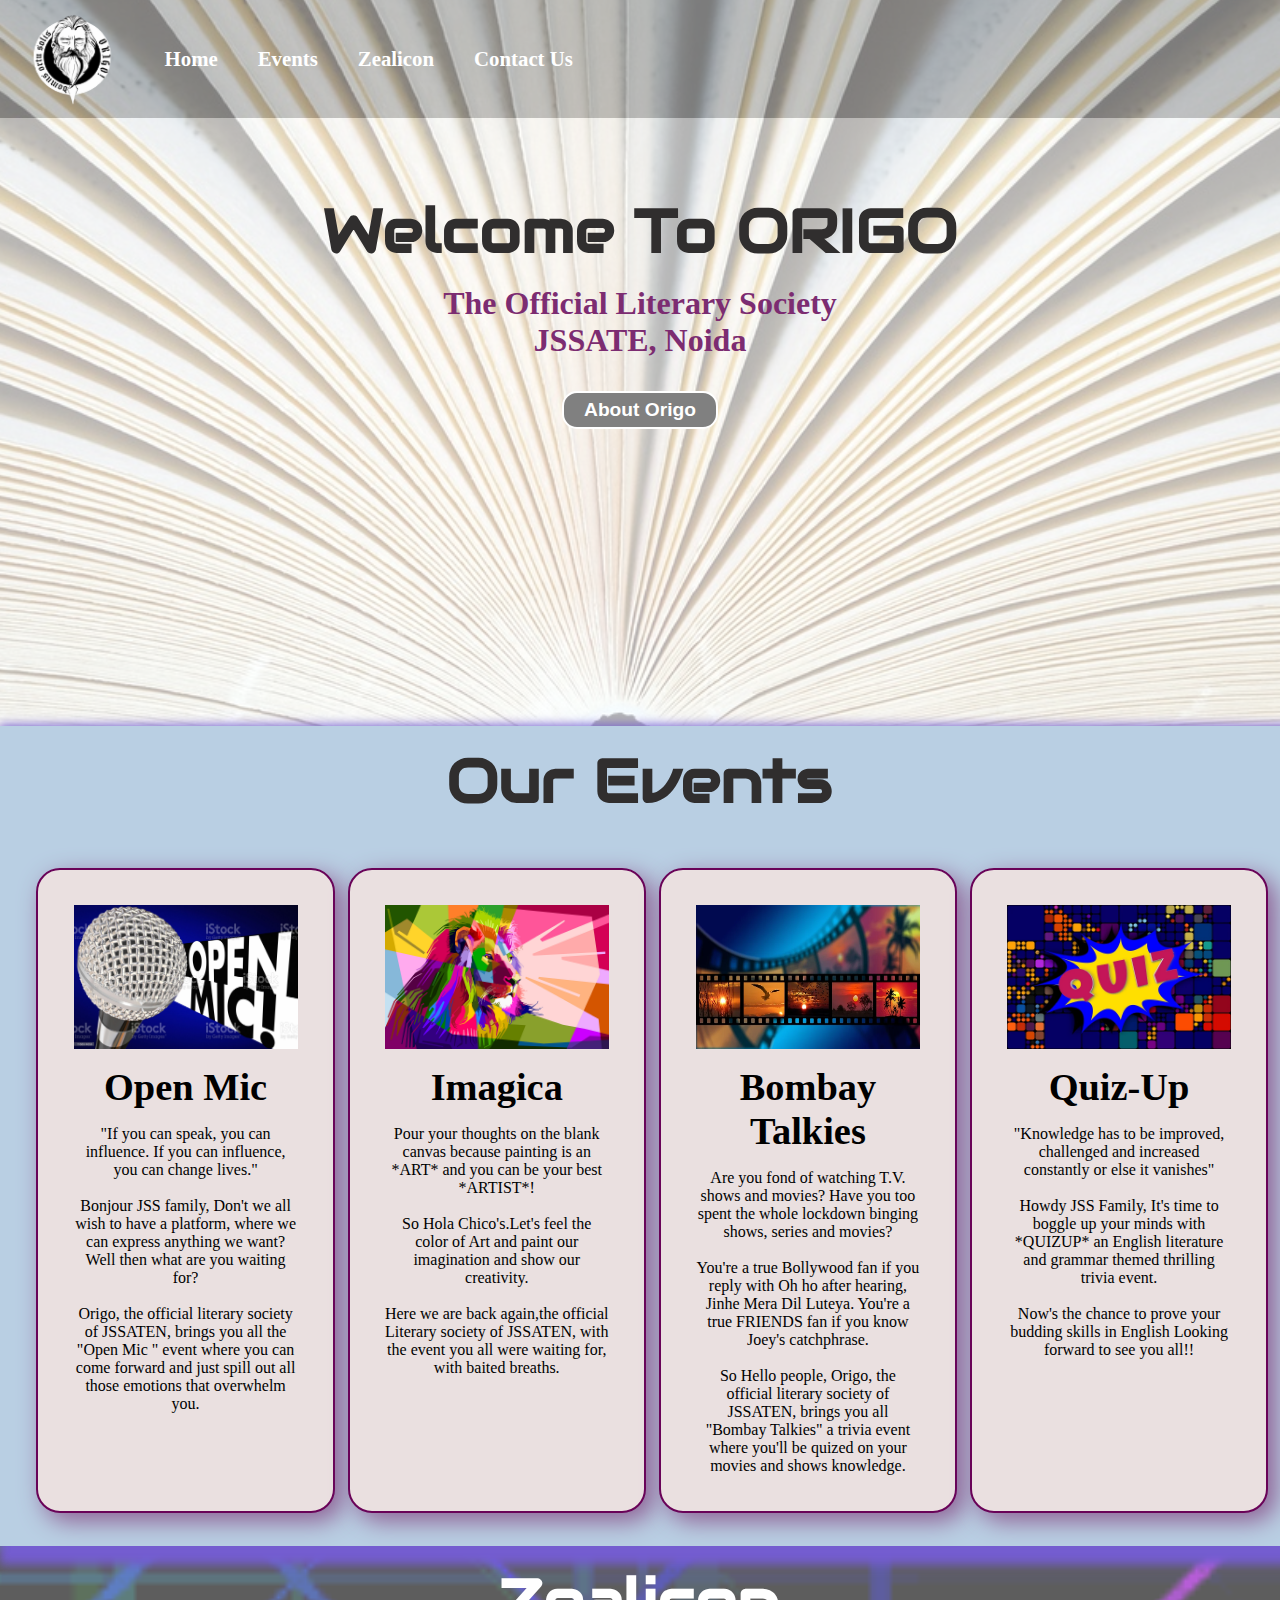
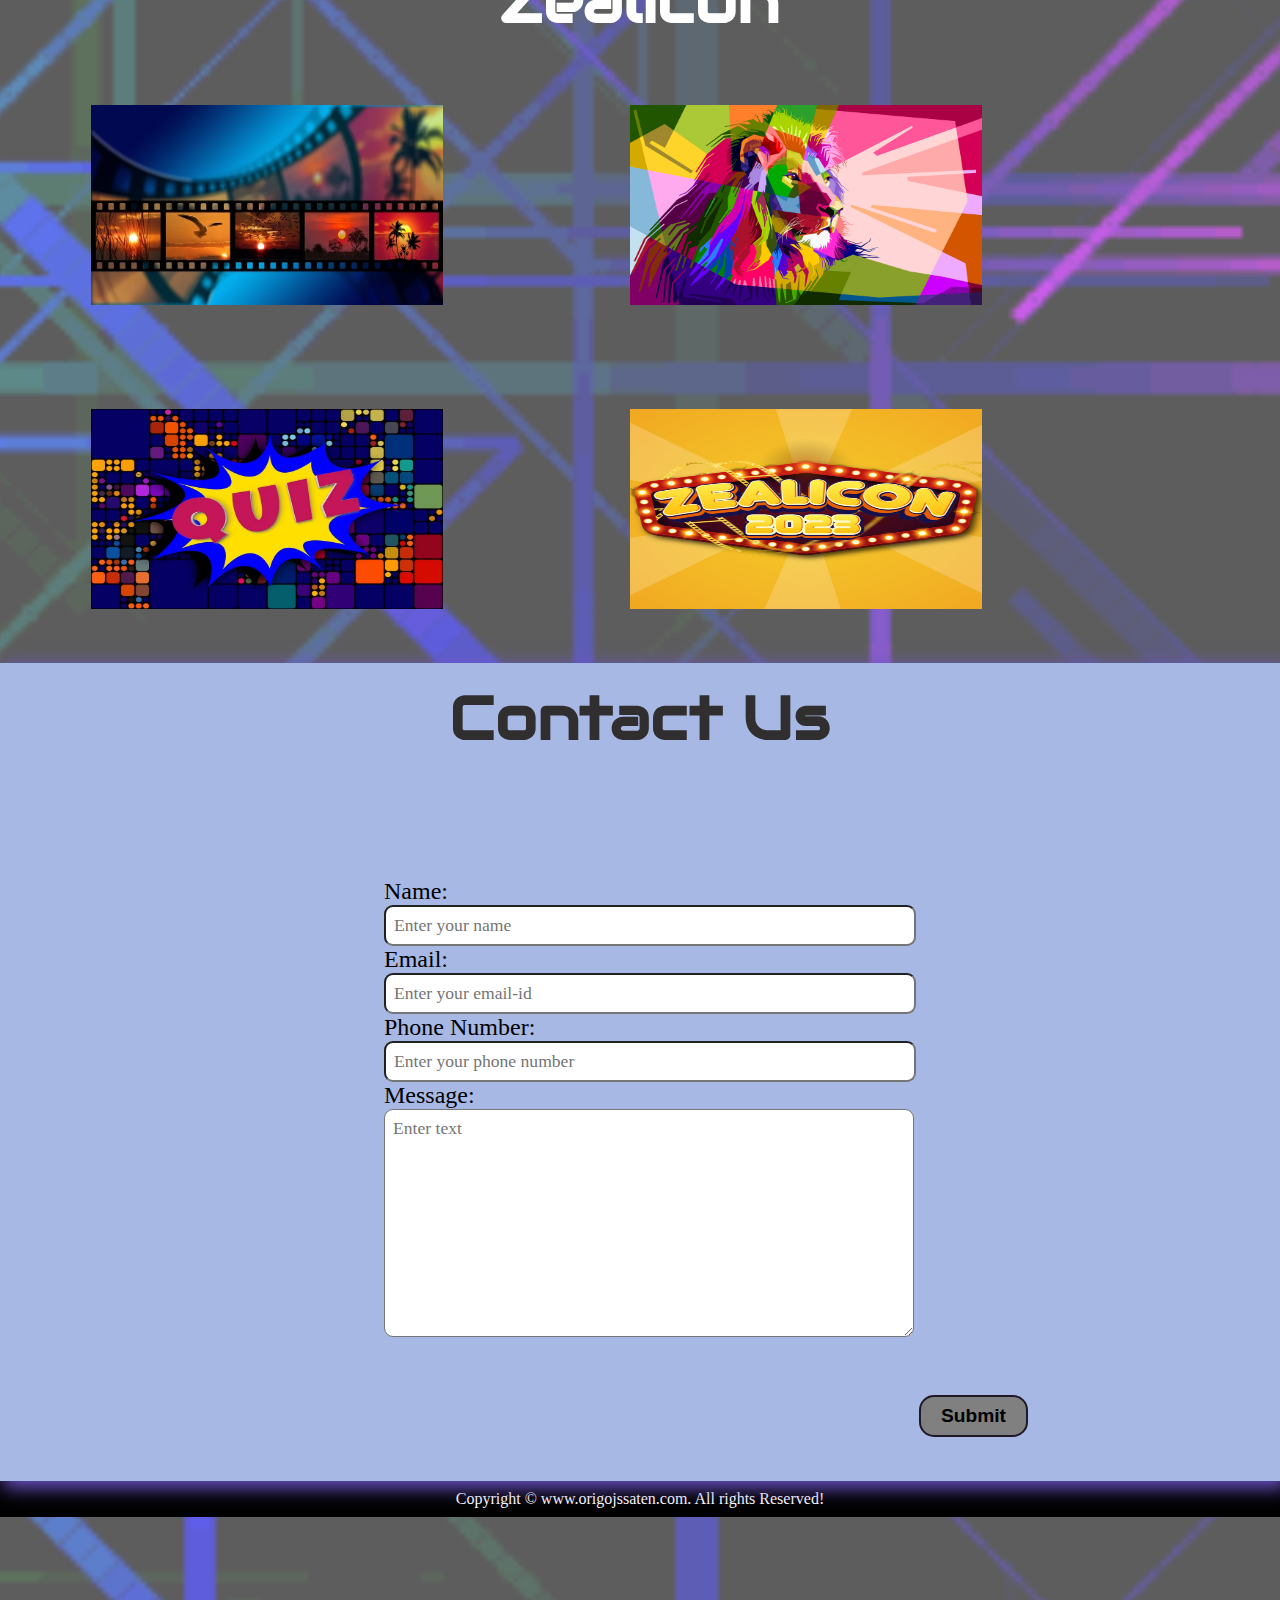
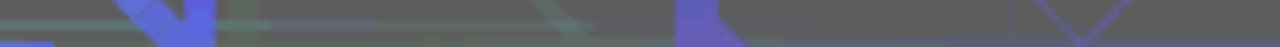
<file: index.html>
<!DOCTYPE html>
<html lang="en">

<head>
    <meta charset="UTF-8">
    <meta http-equiv="X-UA-Compatible" content="IE=edge">
    <meta name="viewport" content="width=device-width, initial-scale=1.0">
    <title>ORIGO JSSATEN</title>
    <link rel="stylesheet" href="https://fonts.googleapis.com/css?family=Audiowide">
    <link rel="stylesheet" href="https://fonts.googleapis.com/css?family=Sofia">
    <link rel="stylesheet" href="style.css">
    <link rel="stylesheet" media="screen and (max-width: 1260px)" href="phone.css">
    <link rel="shortcut icon" href="logo2Origo.png" type="image/x-icon">
</head>

<body>
    <nav id="navbar">
        <div id="logo">
            <img src="Origologo.png" alt="MyOrigoLogo">
        </div>

        <ul>
            <li class="item"><a href="#navbar">Home</a> </li>
            <li class="item"><a href="#events-container">Events</a> </li>
            <li class="item"><a href="#zealicon-section">Zealicon</a> </li>
            <li class="item"><a href="#contact-us">Contact Us</a> </li>
        </ul>
    </nav>

    <section id="home">
        <h1 class="h-primary">Welcome To ORIGO</h1>
        <p> The Official Literary Society </p>
        <p> JSSATE, Noida </p>
        <button class="btn" href="aboutOrigo.html">About Origo</button>
    </section>
    <section id="events-container">
        <h1 class="h-primary">Our Events</h1>
        <div id="events">
            <div class="box">
                <img src="openMicOrigo.jpg" alt="">
                <h2 class="h-secondary center">Open Mic</h2>
                <p class="center">"If you can speak, you can influence. If you can influence, you can change lives."</p>
                <br>
                <p class="center"> Bonjour JSS family,
                    Don't we all wish to have a platform, where we can express anything we want? Well then what are you
                    waiting for? </p>
                <br>
                <p class="center"> Origo, the official literary society of JSSATEN, brings you all the "Open Mic " event
                    where you can come forward and just spill out all those emotions that overwhelm you.
                </p>
            </div>
            <div class="box">
                <img src="imagicaOrigo.png" alt="">
                <h2 class="h-secondary center">Imagica</h2>
                <p class="center">Pour your thoughts on the blank canvas because painting is an *ART* and you can be
                    your best *ARTIST*!
                </p>
                <br>
                <p class="center">So Hola Chico's.Let's feel the color of Art and paint our imagination and show our
                    creativity.</p>
                <br>
                <p class="center">Here we are back again,the official Literary society of JSSATEN, with the event you
                    all were waiting for, with baited breaths.
                </p>
            </div>
            <div class="box">
                <img src="BombayTalkiesOrigo.webp" alt="">
                <h2 class="h-secondary center">Bombay Talkies</h2>
                <p class="center">Are you fond of watching T.V. shows and movies? Have you too spent the whole lockdown
                    binging shows, series and movies?</p>
                <br>
                <p class="center"> You're a true Bollywood fan if you reply with Oh ho after hearing, Jinhe Mera Dil
                    Luteya.
                    You're a true FRIENDS fan if you know Joey's catchphrase. </p>
                <br>
                <p class="center">So Hello people,
                    Origo, the official literary society of JSSATEN, brings you all "Bombay Talkies" a trivia event
                    where you'll be quized on your movies and shows knowledge.
                </p>
            </div>
            <div class="box">
                <img src="QuizUpOrigo.webp" alt="">
                <h2 class="h-secondary center">Quiz-Up</h2>
                <p class="center">"Knowledge has to be improved, challenged and increased constantly or else it
                    vanishes"</p>
                <br>
                <p class="center"> Howdy JSS Family,
                    It's time to boggle up your minds with *QUIZUP* an English literature and grammar themed thrilling
                    trivia event.
                </p>
                <br>
                <p class="center"> Now's the chance to prove your budding skills in English
                    Looking forward to see you all!!
                </p>
            </div>
        </div>
    </section>
    <section id="zealicon-section">
        <div id="zealicon">
            <h1 class="h-primary center">Zealicon</h1>
            <img src="BombayTalkiesOrigo.webp" alt="">
            <img src="imagicaOrigo.png" alt="">
            <img src="QuizUpOrigo.webp" alt="">
            <img src="Z_BG.png" alt="">
        </div>
    </section>
    <section id="contact-us">
        <h1 class="h-primary center">Contact Us</h1>
        <div id="contact-box">
            <form action="">
                <div class="form-group">
                    <label for="name">Name:</label>
                    <input type="text" name="name" id="name" placeholder="Enter your name" required>
                </div>
                <div class="form-group">
                    <label for="email">Email:</label>
                    <input type="text" name="name" id="email" placeholder="Enter your email-id" required>
                </div>
                <div class="form-group">
                    <label for="phone">Phone Number:</label>
                    <input type="phone" name="name" id="phone" placeholder="Enter your phone number">
                </div>
                <div class="form-group">
                    <label for="name">Message:</label>
                    <textarea name="message" id="message" cols="30" rows="10" placeholder="Enter text"></textarea>
                </div>
            </form>
            <button class="submitbtn" onclick="submit()">Submit</button>
        </div>
    </section>
    <footer class="center">
        Copyright &copy; www.origojssaten.com. All rights Reserved!
    </footer>
    <script>
        function submit(){
            alert("Form is not submitted as this is a dummy website. You can contact me on muskanjais427@gmail.com");
        }
    </script>
</body>

</html>
</file>
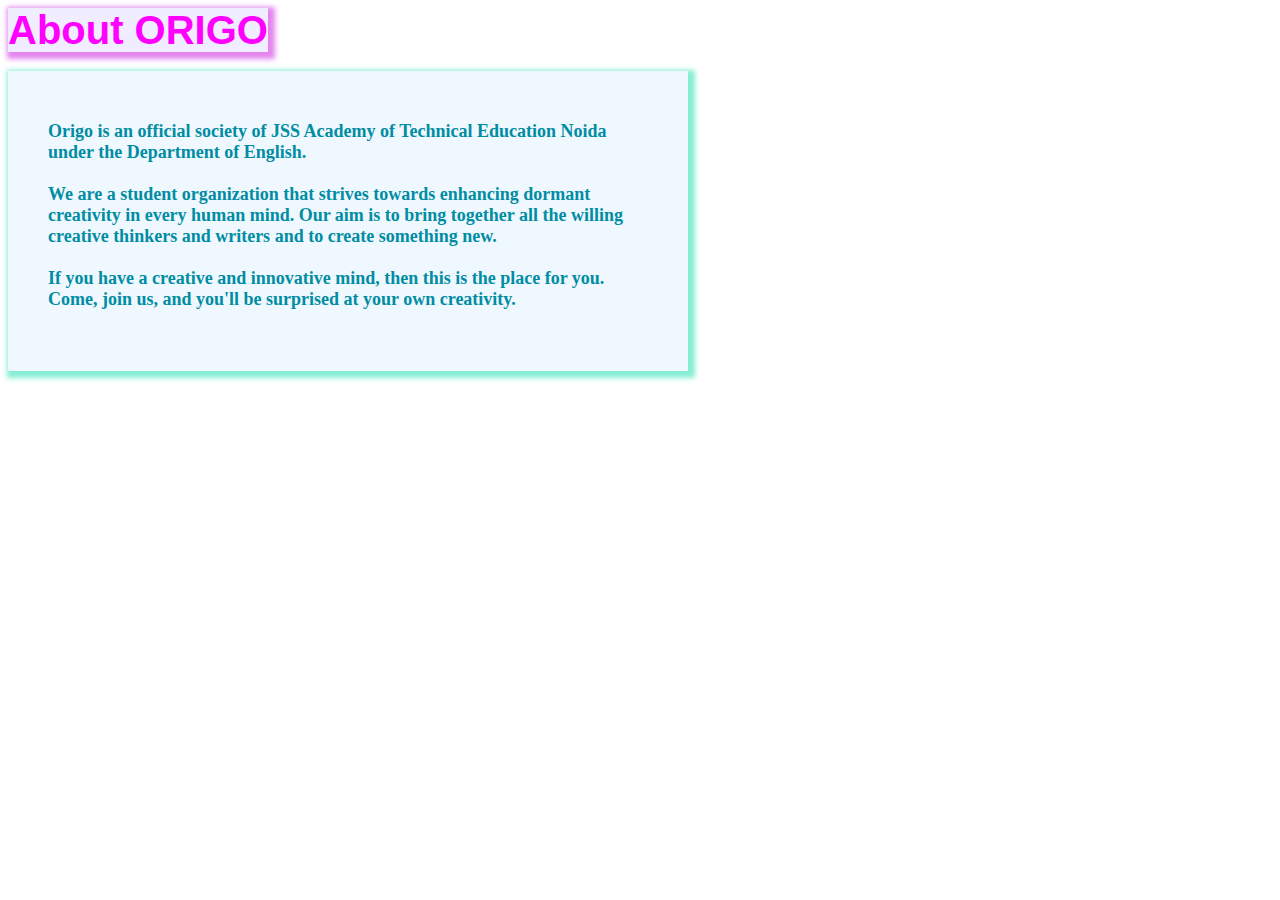
<file: aboutOrigo.html>
<!DOCTYPE html>
<html lang="en">
<head>
    <meta charset="UTF-8">
    <meta http-equiv="X-UA-Compatible" content="IE=edge">
    <meta name="viewport" content="width=device-width, initial-scale=1.0">
    <title>About Origo</title>
</head>
<style>
    h1{
        color: magenta;
        display: inline;
        background-color: rgb(239, 237, 255);
        box-shadow: 3px 3px 5px 4px rgb(228, 133, 239);
        font-size: 40px;
        font-family: 'Trebuchet MS', 'Lucida Sans Unicode', 'Lucida Grande', 'Lucida Sans', Arial, sans-serif;
    }
    p{
        border:mediumseagreen;
        box-shadow: 3px 3px 5px 4px rgb(133, 239, 211);
        font-weight: 800;
        font-size: large;
        color: rgb(0, 141, 163);
        height: 200px;
        width: 600px;
        padding: 50px 40px;
        background-color: aliceblue;
    }
</style>
<body>
    <h1> About ORIGO</h1>
    <p>Origo is an official society of JSS Academy of Technical Education Noida under the Department of English. <br> <br>
        We are a student organization that strives towards enhancing dormant creativity in every human mind. Our aim is to bring together all the willing creative thinkers and writers and to create something new. <br> <br> If you have a creative and innovative mind, then this is the place for you. Come, join us, and you'll be surprised at your own creativity.</p>
</body>
</html>
</file>
<file: style.css>
* {
    margin: 0;
    padding: 0;
}
html{
    scroll-behavior: smooth;
}
#navbar {
    display: flex;
    align-items: center;
    position: relative;
}

#logo {
    margin: 0.3125rem 0.1875rem;
}

#logo img {
    height: 6.5rem;
}

#navbar ul {
    display: flex;
}

#navbar::before {
    content: "";
    background-color: black;
    position: absolute;
    width: 100%;
    height: 100%;
    z-index: -1;
    opacity: 0.3;
}

#navbar ul li {
    font-size: 1.3rem;
    list-style: none;
}

#navbar ul li a {
    color: white;
    display: block;
    padding: 0.1875rem 1.25rem;
    border-radius: 1.25rem;
    text-decoration: none;
    font-weight: bolder;
}

#navbar ul li a:hover {
    color: rgb(0, 0, 0);
    background-color: white;
}

#home {
    display: flex;
    flex-direction: column;
    height: 25rem;
    justify-content: center;
    align-items: center;
}

#home::before {
    content: "";
    background: url('bgOrigo.jpg') no-repeat center center/cover;
    position: absolute;
    width: 100%;
    height: 112%;
    z-index: -1;
    opacity: 0.3;
}

#home p {
    color: rgb(124, 44, 113);
    font-size: 2rem;
    font-weight: bold;
}

.btn {
    padding: 0.375rem 1.25rem;
    border: 0.125rem solid white;
    border-radius: 0.9375rem;
    background-color: grey;
    color: white;
    margin: 2rem;
    font-size: 1.2rem;
    font-weight: bolder;
    cursor: pointer;
}

.btn:hover {
    background-color: rgb(128, 121, 121);
    color: black;
}

#events-container {
    background: rgb(185, 207, 227) center center/cover;
    box-shadow: 9px 9px 10px 10px rgb(116, 93, 208);
}

#events-container h1 {
    margin-top: 13rem;
    text-align: center;
}

#events {
    display: flex;
    padding: 30px;
}

#events .box {
    border: 0.125rem solid rgb(105, 3, 88);
    box-shadow: 0.5rem 0.5rem 1.5rem rgb(142, 96, 148);
    padding: 2.2rem;
    margin: 0.2rem 0.4rem;
    border-radius: 1.5rem;
    background-color: rgb(234, 224, 224);
}

#events .box img {
    height: 9rem;
    width: 14rem;
    display: block;
    margin: auto;
}

#zealicon h1 {
    color: white;
}

#zealicon::before {
    content: "";
    position: absolute;
    background: url('bgOrigo..gif') no-repeat center center/cover;
    width: 100%;
    height: 189%;
    z-index: -1;
    opacity: 0.7;
}

#zealicon-section img {
    height: 12.5rem;
    width: 22rem;
    padding: 3.125rem 5.7rem;
}

@media(max-width:700px){
    #zealicon{
        height: 100%;        
    }
}
#contact-us {
    position: relative;
    background-color: rgb(168, 184, 228);
    box-shadow: 5px 5px 18px 2px rgb(109, 84, 201);
}

#contact-us::before {
    content: "";
    position: absolute;
    height: 100;
    width: 100%;
    z-index: -1;
    opacity: 0.7;
    background-color: black;
}

#contact-box {
    display: flex;
    height: 75vh;
    justify-content: center;
    align-items: center;
    padding-bottom: 34px;
}

#contact-box input,
#contact-box textarea {
    width: 100%;
    font-family: cursive;
    border-radius: 9px;
    font-size: 1.1rem;
    padding: 0.5rem;
}

#contact-box form {
    width: 40%;
}

#contact-box label {
    font-size: 1.5rem;
    font-family: cursive;
    font-weight: 545;
}
.submitbtn{
    padding: 0.5rem 1.25rem;
    border: 0.135rem solid rgba(9, 1, 20, 0.821);
    border-radius: 0.9375rem;
    background-color: grey;
    margin: 2rem;
    font-size: 1.2rem;
    font-weight: bolder;
    cursor: pointer;
    position: absolute;
    bottom: 12px;
    right: 220px;
}
.submitbtn:hover{
    background-color: rgb(73, 42, 174);
    color: white;
}

footer {
    background: black;
    color: white;
    padding: 9px 20px;
}

.h-primary {
    font-family: "Audiowide", sans-serif;
    font-size: 3.8rem;
    padding: 1rem;
    color: rgb(48, 46, 46);
}

.h-secondary {
    font-size: 2.4rem;
    font-family:cursive;
    padding: 1rem;
}

.center {
    text-align: center;
}
</file>
<file: phone.css>
#navbar{
    flex-direction: column;
}
#navbar ul li a{
    font-size: 1rem;
    padding-bottom: 0.5rem 0.5rem ;
}
#home{
    height: 280px;
}
#home::before{
    height: 690px;
}
#home p{
    font-size: 1rem;
}
.btn{
    font-size: 13px;
    padding: 4px;
}
#events-container{

}
#events{
    flex-direction: column;
}
#zealicon-section{
    overflow: hidden;
    flex-wrap: wrap;
    height: 100%;
}
#zealicon-section img{
    width: 12rem;
}
#zealicon-section::before{
    height: 400%;
    width: 100%;
}
#contact-us form{
    width: 60%;
}
.h-primary{
    font-size: 2rem;
}
</file>
